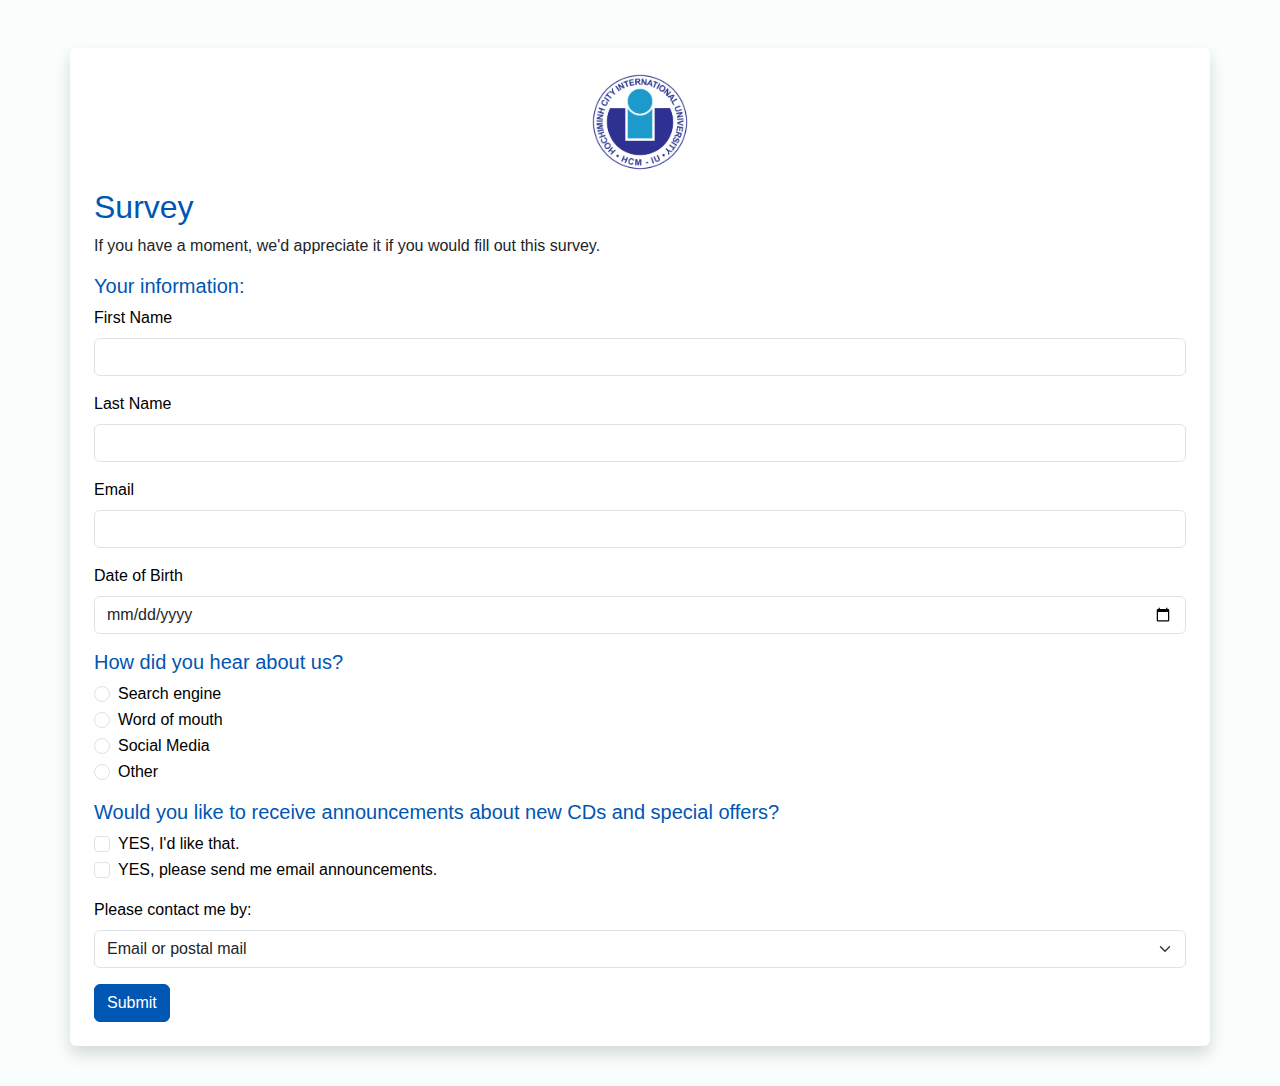
<file: WebApp_VuHuynhQuocAnh_ITITWE22003_Lab2/ex2/index.html>
<!DOCTYPE html>
<html lang="en">
<head>
  <meta charset="UTF-8">
  <meta name="viewport" content="width=device-width, initial-scale=1.0">
  <title>Survey Form</title>
  
  <link 
    href="https://cdn.jsdelivr.net/npm/bootstrap@5.3.3/dist/css/bootstrap.min.css" 
    rel="stylesheet">
  <style>
    body {
      background-color: #f9fdfc;
      font-family: Arial, sans-serif;
      margin: 40px;
    }
    .survey-container {
      background-color: white;
      border: 1px solid #ccc;
      border-radius: 10px;
      padding: 30px;
      max-width: 600px;
      margin: auto;
      box-shadow: 0px 4px 10px rgba(0,0,0,0.1);
    }
    
    h2, h5 {
      color: #0056b3;
    }

    label {
      color: #000;
    }

    .form-check-label {
      color: #000;
    }

    .btn-success {
      background-color: #0056b3;
      border-color: #0056b3;
    }
    .btn-success:hover {
      background-color: #00408f;
      border-color: #00408f;
    }
  </style>
</head>
<body>

    <div class="container p-4 bg-white shadow rounded mt-5">

    <div class="text-center mb-3">
      <img src="iu-logo.png" alt="IU Logo" width="100">
    </div>

    <h2>Survey</h2>
    <p>If you have a moment, we'd appreciate it if you would fill out this survey.</p>

    <form id="surveyForm">

      <h5>Your information:</h5>
      <div class="mb-3">
        <label for="fname" class="form-label">First Name</label>
        <input type="text" class="form-control" id="fname" required>
      </div>

      <div class="mb-3">
        <label for="lname" class="form-label">Last Name</label>
        <input type="text" class="form-control" id="lname" required>
      </div>

      <div class="mb-3">
        <label for="email" class="form-label">Email</label>
        <input type="email" class="form-control" id="email" required>
      </div>

      <div class="mb-3">
        <label for="dob" class="form-label">Date of Birth</label>
        <input type="date" class="form-control" id="dob" required>
      </div>

      <h5>How did you hear about us?</h5>
      <div class="mb-3">
        <div class="form-check">
          <input class="form-check-input" type="radio" name="source" id="search" value="search" required>
          <label class="form-check-label" for="search">Search engine</label>
        </div>
        <div class="form-check">
          <input class="form-check-input" type="radio" name="source" id="word" value="word">
          <label class="form-check-label" for="word">Word of mouth</label>
        </div>
        <div class="form-check">
          <input class="form-check-input" type="radio" name="source" id="social" value="social">
          <label class="form-check-label" for="social">Social Media</label>
        </div>
        <div class="form-check">
          <input class="form-check-input" type="radio" name="source" id="other" value="other">
          <label class="form-check-label" for="other">Other</label>
        </div>
      </div>

      <h5>Would you like to receive announcements about new CDs and special offers?</h5>
      <div class="form-check">
        <input class="form-check-input" type="checkbox" id="receive">
        <label class="form-check-label" for="receive">YES, I'd like that.</label>
      </div>

      <div class="form-check">
        <input class="form-check-input" type="checkbox" id="emailAnnouncements">
        <label class="form-check-label" for="emailAnnouncements">
          YES, please send me email announcements.
        </label>
      </div>

      <div class="mb-3 mt-3">
        <label for="contact" class="form-label">Please contact me by:</label>
        <select class="form-select" id="contact" required>
          <option>Email or postal mail</option>
          <option>Email only</option>
          <option>Postal mail only</option>
        </select>
      </div>

      <button type="submit" class="btn btn-success">Submit</button>
    </form>
  </div>

  <script src="https://cdn.jsdelivr.net/npm/bootstrap@5.3.3/dist/js/bootstrap.bundle.min.js"></script>

  <script>
    document.getElementById("surveyForm").addEventListener("submit", function(event) {
      event.preventDefault();
    
      const data = {
        fname: document.getElementById("fname").value,
        lname: document.getElementById("lname").value,
        email: document.getElementById("email").value,
        dob: document.getElementById("dob").value,
        source: document.querySelector('input[name="source"]:checked')?.value || "Not selected",
        receive: document.getElementById("receive").checked ? "Yes" : "No",
        emailAnnouncements: document.getElementById("emailAnnouncements").checked ? "Yes" : "No",
        contact: document.getElementById("contact").value
      };
    
      localStorage.setItem("surveyResult", JSON.stringify(data));
      window.location.href = "result.html";
    });
    </script>
    
    
</body>
</html>
</file>
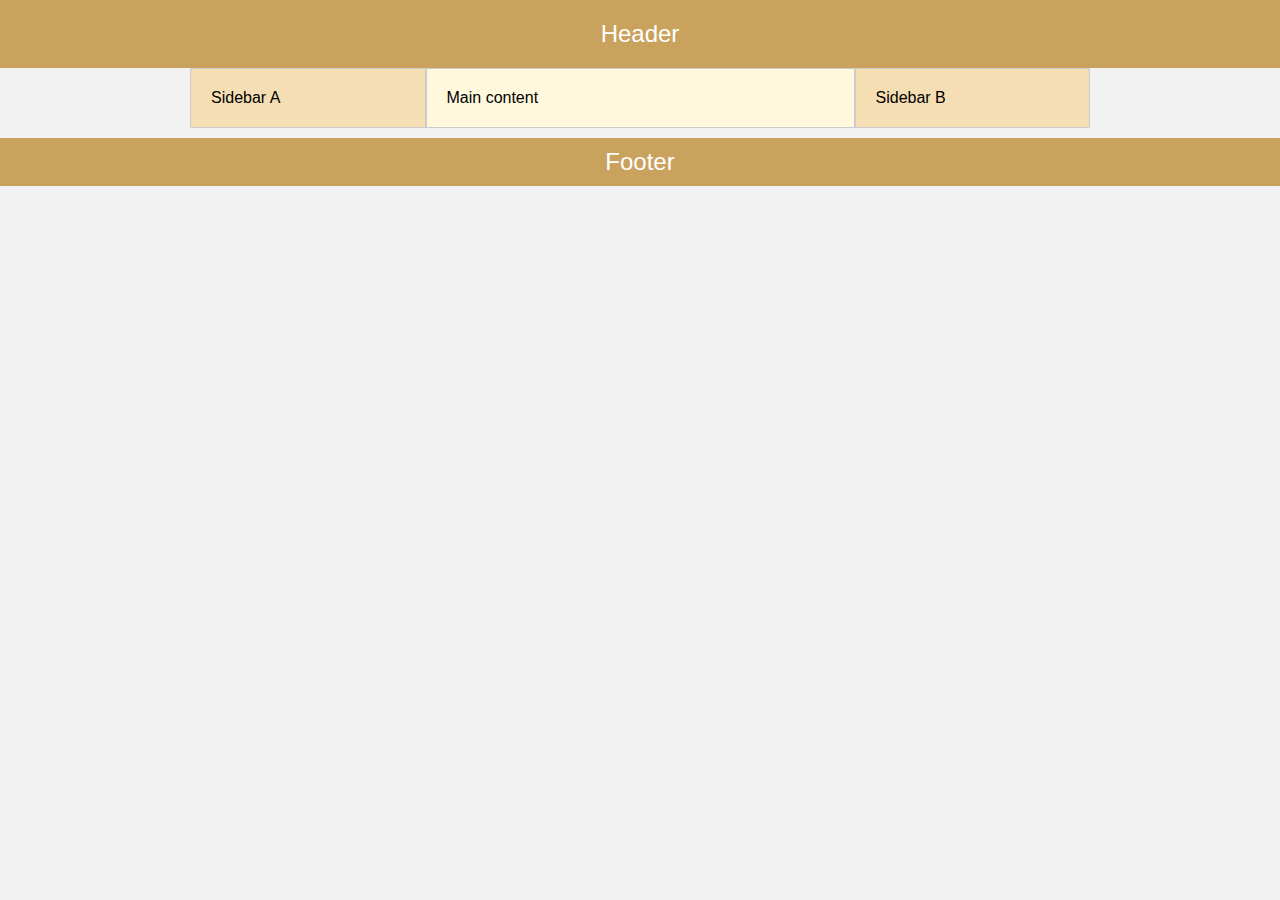
<file: WebApp_VuHuynhQuocAnh_ITITWE22003_Lab2/ex3/index.html>
<!DOCTYPE html>
<html lang="en">
<head>
  <meta charset="UTF-8">
  <meta name="viewport" content="width=device-width, initial-scale=1.0">
  <title>Flexbox 3-Column Layout</title>
  <link rel="stylesheet" href="style.css">
</head>
<body>
    <!-- Header section spans full width -->
  <header class="header">Header</header>

  <!-- Container Flexbox -->
  <div class="container">
    <aside class="sidebar sidebar-a">Sidebar A</aside>

     <!-- Layout Structure -->
    <main class="main">Main content</main>
    <aside class="sidebar sidebar-b">Sidebar B</aside>
  </div>

  <footer class="footer">Footer</footer> <!-- Footer -->
</body>
</html>
</file>
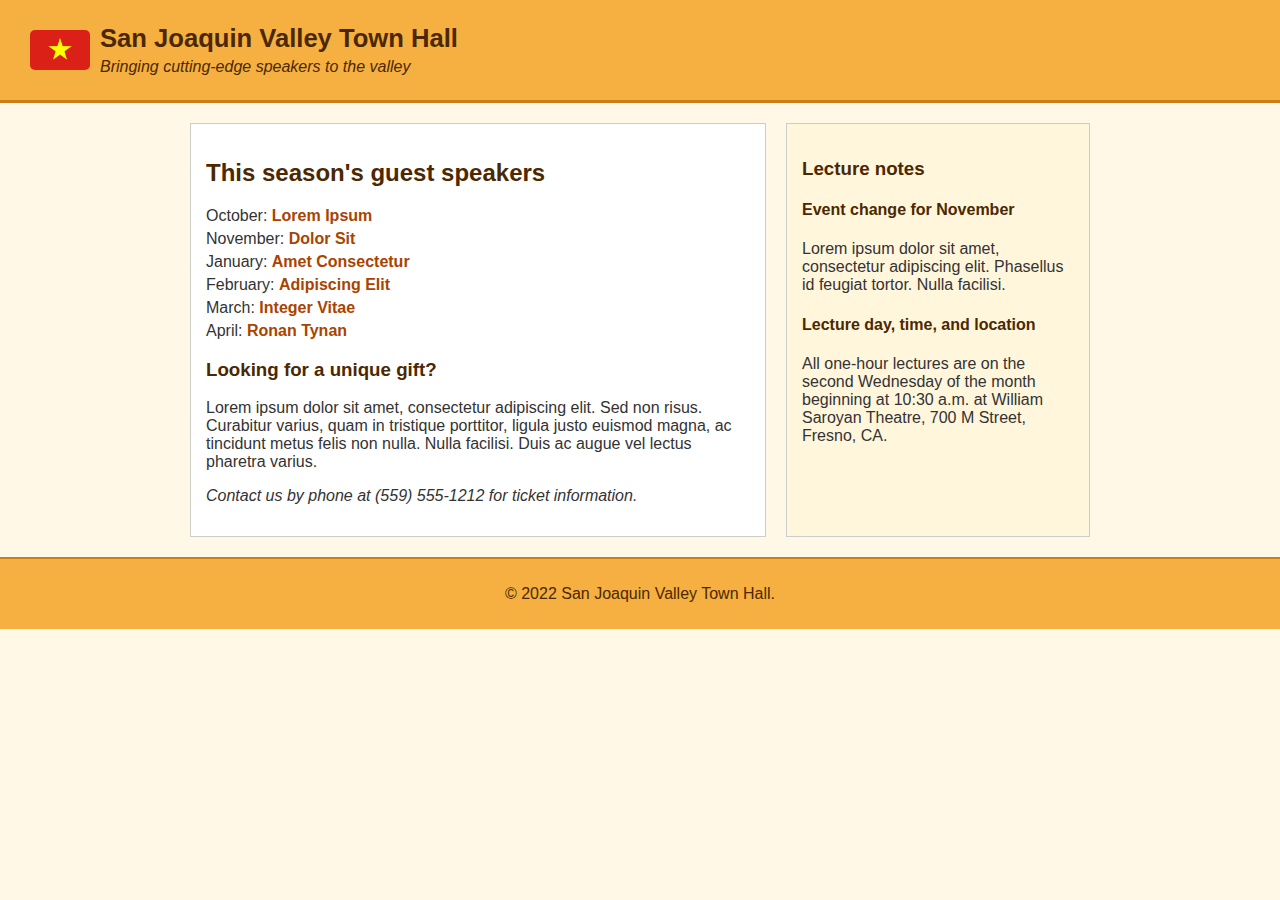
<file: WebApp_VuHuynhQuocAnh_ITITWE22003_Lab2/ex4/index.html>
<!DOCTYPE html>
<html lang="en">
<head>
  <meta charset="UTF-8">
  <meta name="viewport" content="width=device-width, initial-scale=1.0">
  <title>San Joaquin Valley Town Hall</title>
  <link rel="stylesheet" href="style.css">
</head>
<body>

  <!-- Header section with logo + title -->
  <header class="header">
    <div class="logo-box">
        <img src="vietnam-flag.png" alt="Vietnam Flag" class="logo-img">
      </div>
      
    <div class="header-text">
      <h1>San Joaquin Valley Town Hall</h1> <!-- Logo/title displayed -->
      <p>Bringing cutting-edge speakers to the valley</p>

    </div>
  </header>

  <!-- Main container using Flexbox for layout -->
  <div class="container">
    <div class="main-content">
      <h2>This season's guest speakers</h2> <!-- Formatted properly -->
      <ul>
        <li>October: <strong>Lorem Ipsum</strong></li>
        <li>November: <strong>Dolor Sit</strong></li>
        <li>January: <strong>Amet Consectetur</strong></li>
        <li>February: <strong>Adipiscing Elit</strong></li>
        <li>March: <strong>Integer Vitae</strong></li>
        <li>April: <strong>Ronan Tynan</strong></li>
      </ul>

      <!-- "Looking for a unique gift?" section present -->
      <h3>Looking for a unique gift?</h3>
      <p>Lorem ipsum dolor sit amet, consectetur adipiscing elit. Sed non risus. 
         Curabitur varius, quam in tristique porttitor, ligula justo euismod magna, 
         ac tincidunt metus felis non nulla. Nulla facilisi. Duis ac augue vel lectus pharetra varius.</p>

      <!-- Contact info included -->
      <p><em>Contact us by phone at (559) 555-1212 for ticket information.</em></p>
    </div>

    <aside class="sidebar">
      <h3>Lecture notes</h3> <!-- Section present with details -->
      <h4>Event change for November</h4>
      <p>Lorem ipsum dolor sit amet, consectetur adipiscing elit. Phasellus 
         id feugiat tortor. Nulla facilisi.</p>
      <h4>Lecture day, time, and location</h4>
      <p>All one-hour lectures are on the second Wednesday of the month beginning 
         at 10:30 a.m. at William Saroyan Theatre, 700 M Street, Fresno, CA.</p>
    </aside>
  </div>

  <footer class="footer">
    <p>&copy; 2022 San Joaquin Valley Town Hall.</p>
  </footer>
</body>
</html>
</file>
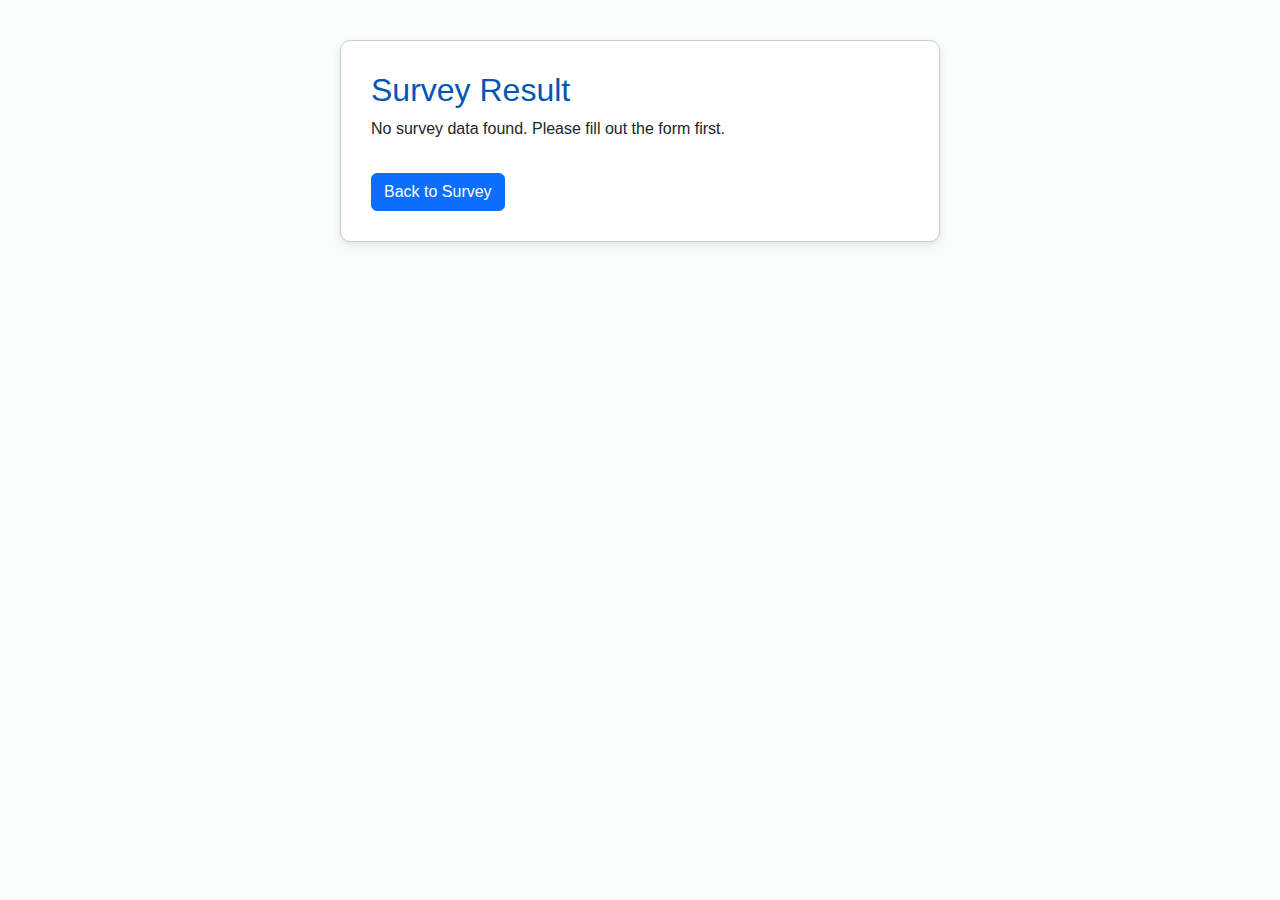
<file: WebApp_VuHuynhQuocAnh_ITITWE22003_Lab2/ex2/result.html>
<!DOCTYPE html>
<html lang="en">
<head>
  <meta charset="UTF-8">
  <meta name="viewport" content="width=device-width, initial-scale=1.0">
  <title>Survey Result</title>
  <link 
    href="https://cdn.jsdelivr.net/npm/bootstrap@5.3.3/dist/css/bootstrap.min.css" 
    rel="stylesheet">
  <style>
    body {
      background-color: #f9fdfc;
      font-family: Arial, sans-serif;
      margin: 40px;
    }
    .result-container {
      background-color: white;
      border: 1px solid #ccc;
      border-radius: 10px;
      padding: 30px;
      max-width: 600px;
      margin: auto;
      box-shadow: 0px 4px 10px rgba(0,0,0,0.1);
    }
    h2 {
      color: #0056b3;
    }
    .label {
      font-weight: bold;
      color: #000;
    }
  </style>
</head>
<body>

  <div class="result-container">
    <h2>Survey Result</h2>
    <div id="result"></div>
    <a href="survey.html" class="btn btn-primary mt-3">Back to Survey</a>
  </div>

  <script>
    const data = JSON.parse(localStorage.getItem('surveyResult'));

    if (data) {
      document.getElementById('result').innerHTML = `
        <p><span class="label">First Name:</span> ${data.fname}</p>
        <p><span class="label">Last Name:</span> ${data.lname}</p>
        <p><span class="label">Email:</span> ${data.email}</p>
        <p><span class="label">Date of Birth:</span> ${data.dob}</p>
        <p><span class="label">Heard about us via:</span> ${data.source}</p>
        <p><span class="label">Wants offers:</span> ${data.receive}</p>
        <p><span class="label">Wants email announcements:</span> ${data.emailAnnouncements}</p>
        <p><span class="label">Contact method:</span> ${data.contact}</p>
      `;
    } else {
      document.getElementById('result').innerHTML = 
        "<p>No survey data found. Please fill out the form first.</p>";
    }
  </script>

</body>
</html>
</file>
<file: WebApp_VuHuynhQuocAnh_ITITWE22003_Lab2/ex3/style.css>
body {
    font-family: Arial, sans-serif;
    margin: 0;
    padding: 0;
    background-color: #f2f2f2;
  }
  
  /* Header full width*/
  .header, .footer {
    background-color: #c9a25d;
    color: white;
    text-align: center;
    padding: 20px 0;
    font-size: 1.5em;
  }
  
  .container {
    display: flex; /*Flexbox container*/
    width: 900px; /*  Fixed width layout */
    margin: 0 auto; 
    background-color: #fff;
  }
  
  /* 3 Columns Flex */
  .sidebar, .main {
    padding: 20px;
    border: 1px solid #ccc;
  }
  
  /* Columns maintain proper proportions */
  .sidebar-a {
    flex: 1;
    background-color: #f5deb3;
  }
  .main {
    flex: 2; 
    background-color: #fff8dc;
  }
  .sidebar-b {
    flex: 1;
    background-color: #f5deb3;
  }
  
  /* Footer spans full width */
  .footer {
    background-color: #c9a25d;
    color: white;
    text-align: center;
    padding: 10px;
    margin-top: 10px;
  }
  
  /* Proper CSS flexbox properties used */
  @media (max-width: 768px) {
    .container {
      flex-direction: column;
      width: 100%;
    }
    .sidebar, .main {
      width: 100%;
    }
  }
</file>
<file: WebApp_VuHuynhQuocAnh_ITITWE22003_Lab2/ex4/style.css>
body {
    font-family: Arial, sans-serif;
    margin: 0;
    background-color: #fff8e7;
    color: #333;
  }

  /* Header implemented with background color, typography */
  .header {
    background-color: #f5b041;
    color: #4b2800;
    display: flex;
    align-items: center;
    padding: 10px 20px;
    border-bottom: 3px solid #c97e18;
  }
  
  .logo-box {
    display: flex;
    align-items: center;
    justify-content: center;
    background-color: #f4b041; 
    width: 80px;
    height: 80px;
    border-radius: 10px;
  }
  
  .logo-img {
    width: 60px;
    height: auto;
    border-radius: 5px;
  }
  
  
  .logo-placeholder {
    width: 70px;
    height: 70px;
    background-color: #f9d98a;
    border: 2px solid #c97e18;
    text-align: center;
    line-height: 70px;
    font-weight: bold;
  }
  
  .header-text h1 {
    margin: 0;
    font-size: 1.6em;
  }
  .header-text p {
    margin: 5px 0 0;
    font-style: italic;
    font-size: 1em;
  }
  
  /*  Flexbox for layout 
      Two-column structure 
  */
  .container {
    display: flex;
    justify-content: space-between;
    width: 900px;
    margin: 20px auto;
    gap: 20px;
  }
  
  .main-content {
    flex: 2;
    background-color: #fff;
    padding: 15px;
    border: 1px solid #ccc;
  }
  .sidebar {
    flex: 1;
    background-color: #fff6dc;
    border: 1px solid #ccc;
    padding: 15px;
  }
  
  /* Borders, spacing match design 
     Color scheme 
  */
  h2, h3, h4 {
    color: #4b2800;
  }
  ul {
    list-style: none;
    padding-left: 0;
  }
  li {
    margin: 5px 0;
  }
  strong {
    color: #a94400;
  }
  
  .footer {
    text-align: center;
    background-color: #f5b041;
    color: #4b2800;
    padding: 10px 0;
    margin-top: 10px;
    border-top: 2px solid #c97e18;
  }
  
  @media (max-width: 768px) {
    .container {
      flex-direction: column;
      width: 95%;
    }
  }
</file>
